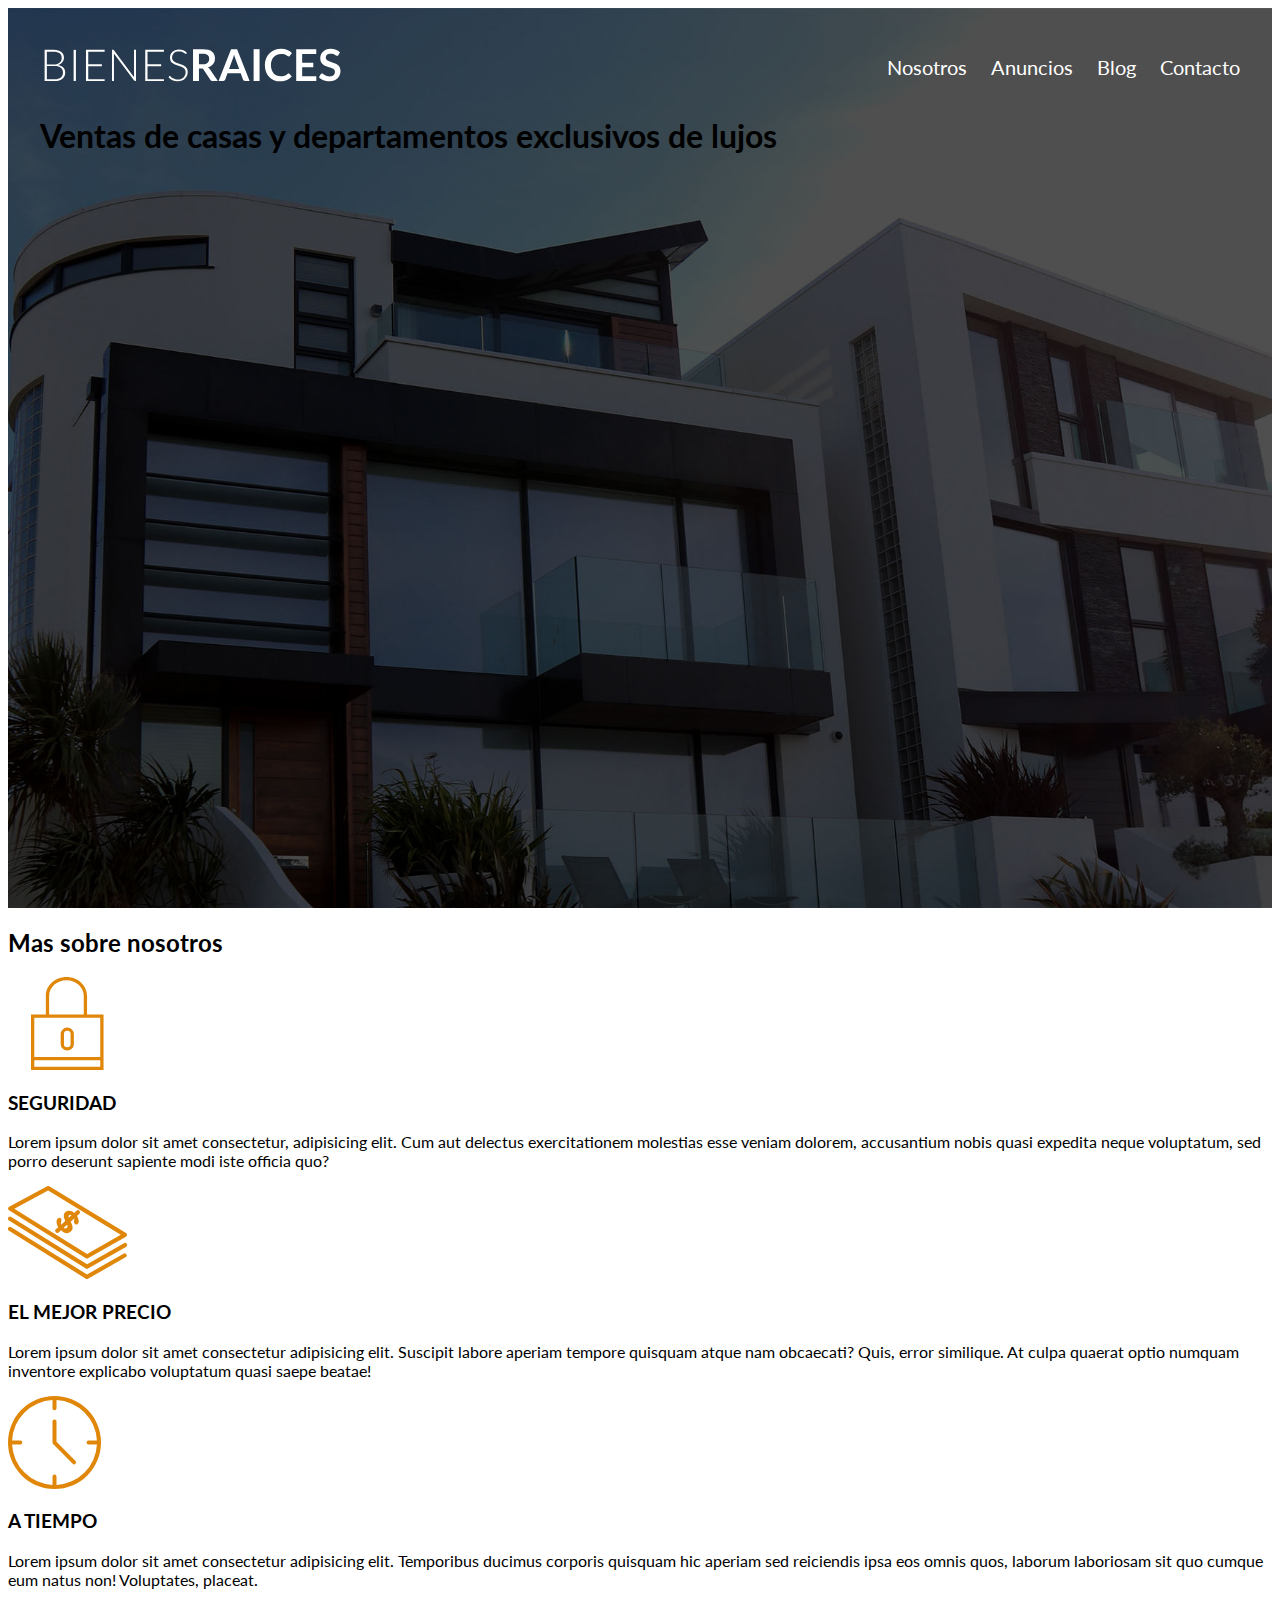
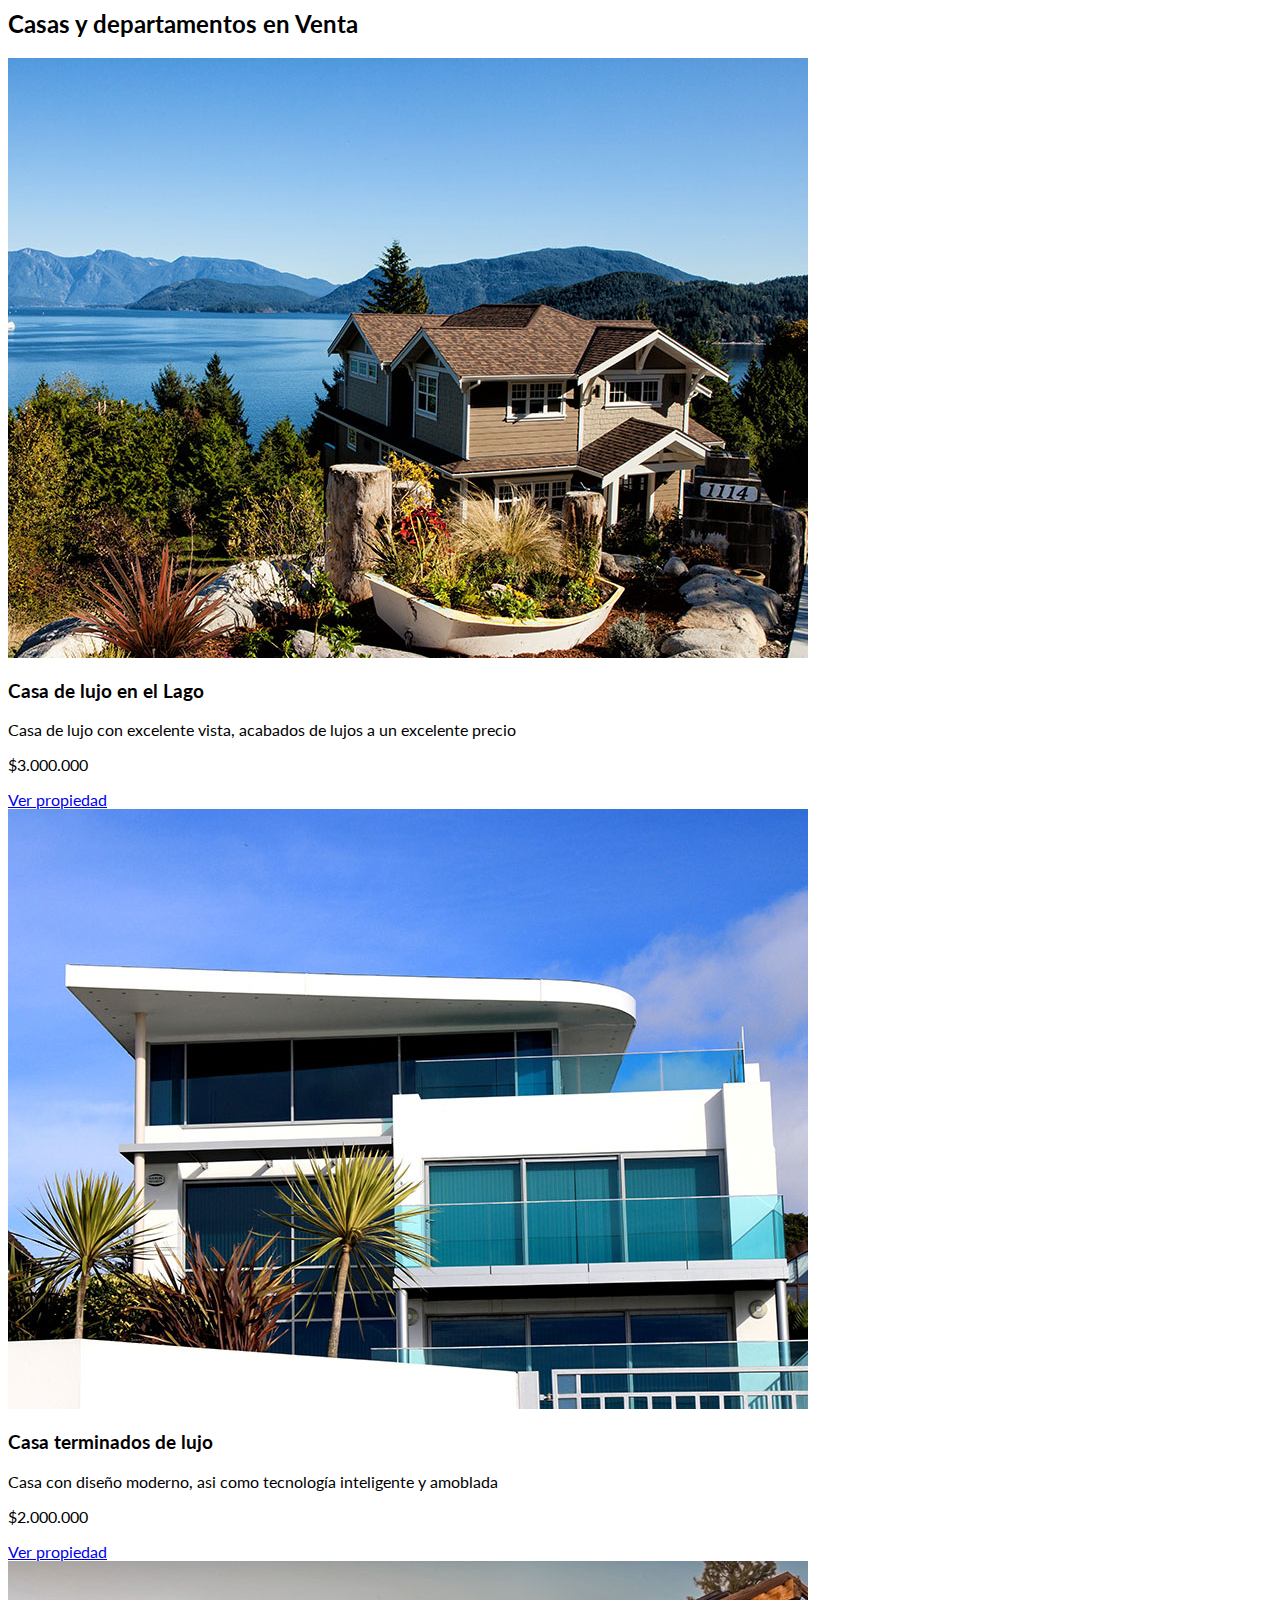
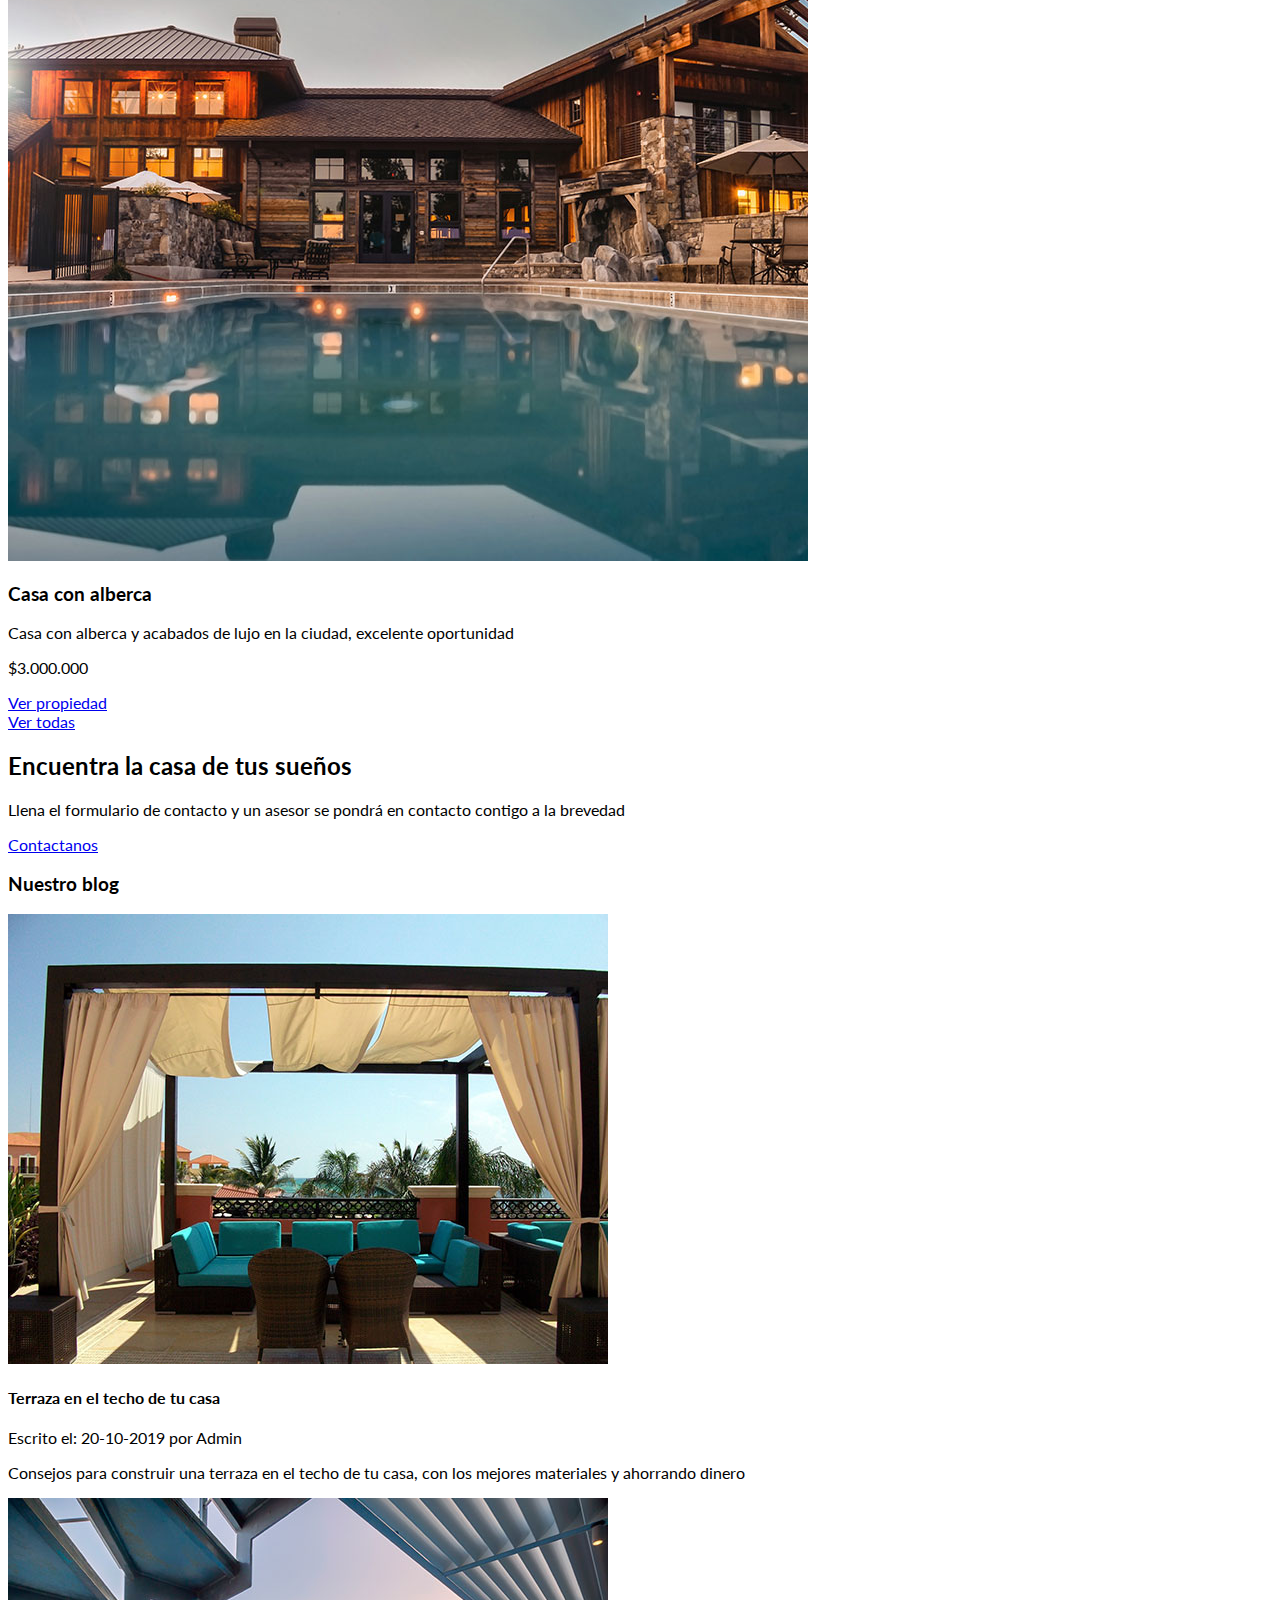
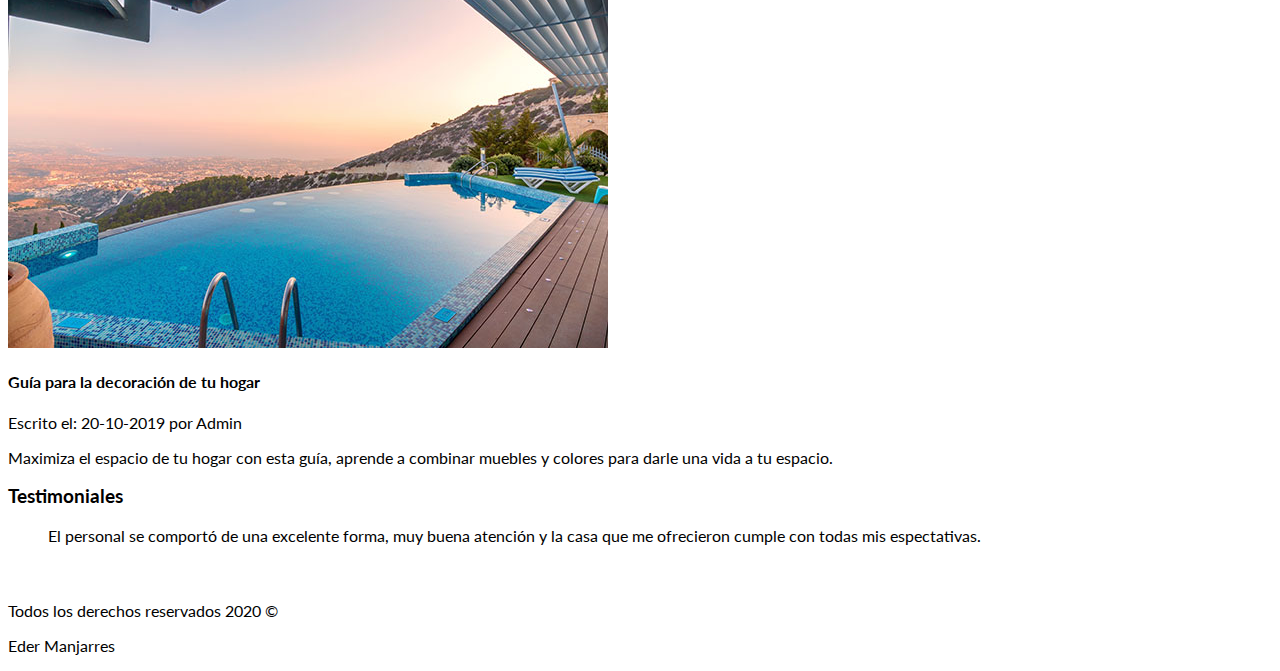
<file: index.html>
<!DOCTYPE html>
<html lang="en">
<head>
    <meta charset="UTF-8">
    <meta name="viewport" content="width=device-width, initial-scale=1.0">
    <title>Bienes Raices</title>
    <link href="https://fonts.googleapis.com/css?family=Lato:300,400,700,900&display=swap" rel="stylesheet">
    <link rel="stylesheet" href="css/styles.css">

</head>
<body>
    
    <header class="site-header inicio">
        <div class="contenedor">
            <div class="barra">
                <a href="/">
                    <img src="img/logo.svg" alt="Logo de Bienes Raices">
                </a>
            
                <nav class="navegacion">
                    <a href="nosotros.html">Nosotros</a>
                    <a href="anuncios.html">Anuncios</a>
                    <a href="blog.html">Blog</a>
                    <a href="contacto.html">Contacto</a>
                </nav>
            </div> <!-- Cierre barra-->

            <h1>Ventas de casas y departamentos exclusivos de lujos</h1>
        </div> <!-- Cierre contenedor-->
    </header>
    
    <section>
        <h2>Mas sobre nosotros</h2>
        
        <!-- -->
            <div>
                <img src="img/icono1.svg" alt="Icono Seguridad">
                <h3>SEGURIDAD</h3>
                <p>Lorem ipsum dolor sit amet consectetur, adipisicing elit. Cum aut delectus exercitationem molestias esse veniam dolorem, accusantium nobis quasi expedita neque voluptatum, sed porro deserunt sapiente modi iste officia quo?</p>
            </div>
            <div>
                <img src="img/icono2.svg" alt="Icono mejor precio">
                <h3>EL MEJOR PRECIO</h3>
                <p>Lorem ipsum dolor sit amet consectetur adipisicing elit. Suscipit labore aperiam tempore quisquam atque nam obcaecati? Quis, error similique. At culpa quaerat optio numquam inventore explicabo voluptatum quasi saepe beatae!</p>
            </div>
            <div>
                <img src="img/icono3.svg" alt="Icono a tiempo">
                <h3>A TIEMPO</h3>
                <p>Lorem ipsum dolor sit amet consectetur adipisicing elit. Temporibus ducimus corporis quisquam hic aperiam sed reiciendis ipsa eos omnis quos, laborum laboriosam sit quo cumque eum natus non! Voluptates, placeat.</p>
            </div>

    </section>

        <!-- -->
    <main>
        <h2>Casas y departamentos en Venta</h2>

        <div>
            <img src="img/anuncio1.jpg" alt="Anuncio casa en el lago">
            <h3>Casa de lujo en el Lago</h3>
            <p>Casa de lujo con excelente vista, acabados de lujos a un excelente precio</p>
            <p>$3.000.000</p>
            <a href="#">Ver propiedad</a>
        </div>
        <div>
            <img src="img/anuncio2.jpg" alt="Anuncio casa terminado lujos">
            <h3>Casa terminados de lujo</h3>
            <p>Casa con diseño moderno, asi como tecnología inteligente y amoblada</p>
            <p>$2.000.000</p>
            <a href="#">Ver propiedad</a>
        </div>
        <div>
            <img src="img/anuncio3.jpg" alt="Anuncio casa con alberca">
            <h3>Casa con alberca</h3>
            <p>Casa con alberca y acabados de lujo en la ciudad, excelente oportunidad</p>
            <p>$3.000.000</p>
            <a href="#">Ver propiedad</a>
        </div>

        <a href="anuncions.html">Ver todas</a>
    </main>

    <section>
        <h2>Encuentra la casa de tus sueños</h2>
        <p>Llena el formulario de contacto y un asesor se pondrá en contacto contigo a la brevedad</p>
        <a href="contacto.html">Contactanos</a>
    </section>

        <!-- -->
    <section>
        <article> <!-- Se usa cuando se tiene entrada blog, foro o parecidos -->
        <h3>Nuestro blog</h3>
        <img src="img/blog1.jpg" alt="entrada blog">
        <h4>Terraza en el techo de tu casa</h4>
        <p>Escrito el: 20-10-2019 por Admin</p>
        <p>Consejos para construir una terraza en el techo de tu casa, con los mejores materiales y ahorrando dinero</p>
    </article>
    <article>
        <img src="img/blog2.jpg" alt="entrada blog 2">
        <h4>Guía para la decoración de tu hogar</h4>
        <p>Escrito el: 20-10-2019 por Admin</p>
        <p>Maximiza el espacio de tu hogar con esta guía, aprende a combinar muebles y colores para darle una vida a tu espacio.</p>
    </article>
    </section>
        <!-- -->
    <section>
        <h3>Testimoniales</h3>
        <blockquote>
            El personal se comportó de una excelente forma, muy buena atención y la casa que me ofrecieron cumple con todas mis espectativas.
        </blockquote>
        <!-- -->
    </section>
    <footer>
        <nav class="navegacion">
            <a href="nosotros.html">Nosotros</a>
            <a href="anuncios.html">Anuncios</a>
            <a href="blog.html">Blog</a>
            <a href="contacto.html">Contacto</a>
        </nav>
        <p>Todos los derechos reservados 2020 &copy;</p>
        <p>Eder Manjarres</p>
    </footer>

</body>
</html>
</file>
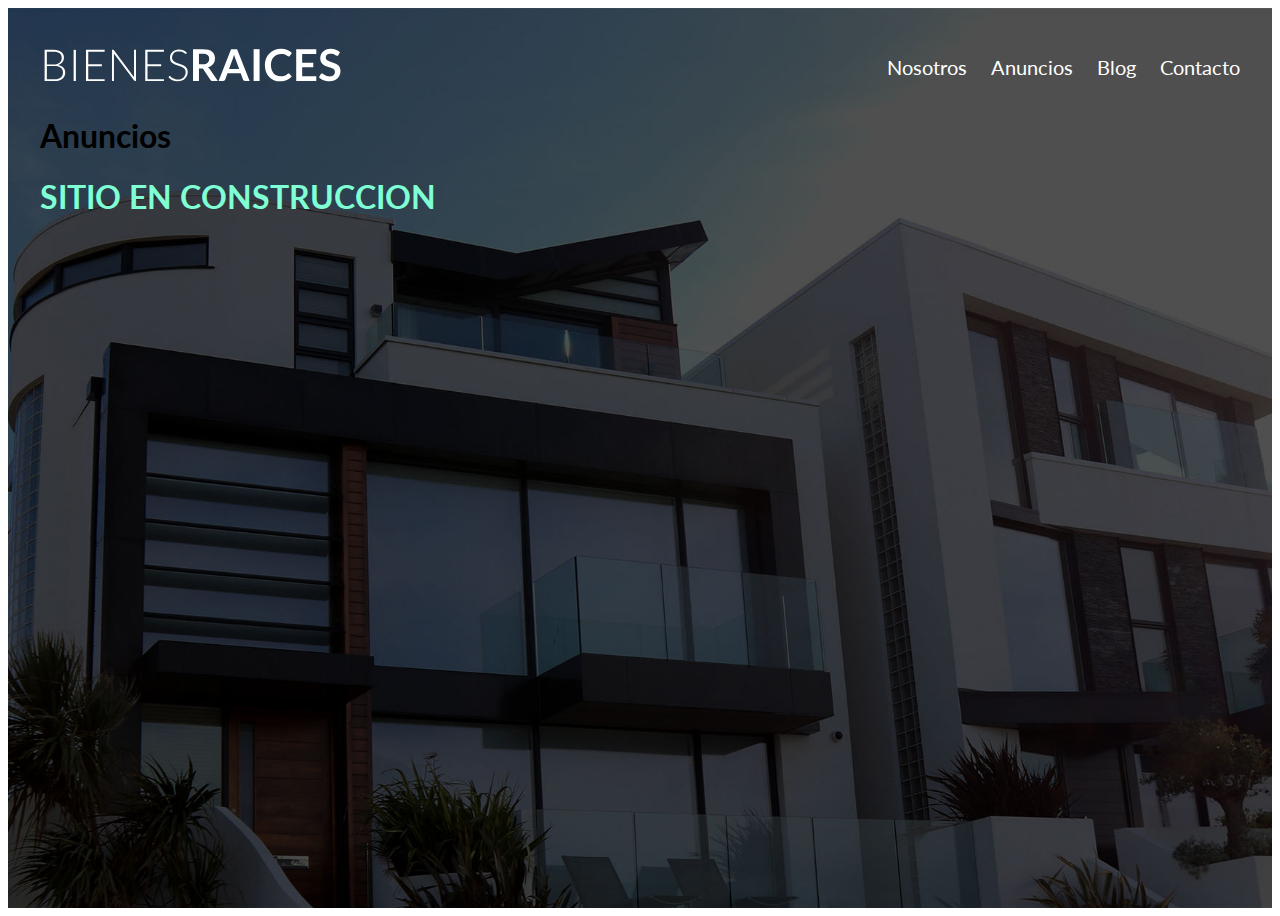
<file: anuncios.html>
<!DOCTYPE html>
<html lang="en">
<head>
    <meta charset="UTF-8">
    <meta name="viewport" content="width=device-width, initial-scale=1.0">
    <title>Bienes Raices</title>
    <link href="https://fonts.googleapis.com/css?family=Lato:300,400,700,900&display=swap" rel="stylesheet">
    <link rel="stylesheet" href="css/styles.css">
</head>
<body>
    <header class="site-header inicio">
        <div class="contenedor">
            <div class="barra">
                <a href="/">
                    <img src="img/logo.svg" alt="Ir al home">
                </a>
            
                <nav class="navegacion">
                    <a href="nosotros.html">Nosotros</a>
                    <a href="anuncios.html">Anuncios</a>
                    <a href="blog.html">Blog</a>
                    <a href="contacto.html">Contacto</a>
                </nav>
            </div> <!-- Cierre barra-->

            <h1>Anuncios</h1>

            <h1 style="color:aquamarine" font-size: 50px>SITIO EN CONSTRUCCION</h1>
        </div> <!-- Cierre contenedor-->
    </header>

    

</body>
</html>
</file>
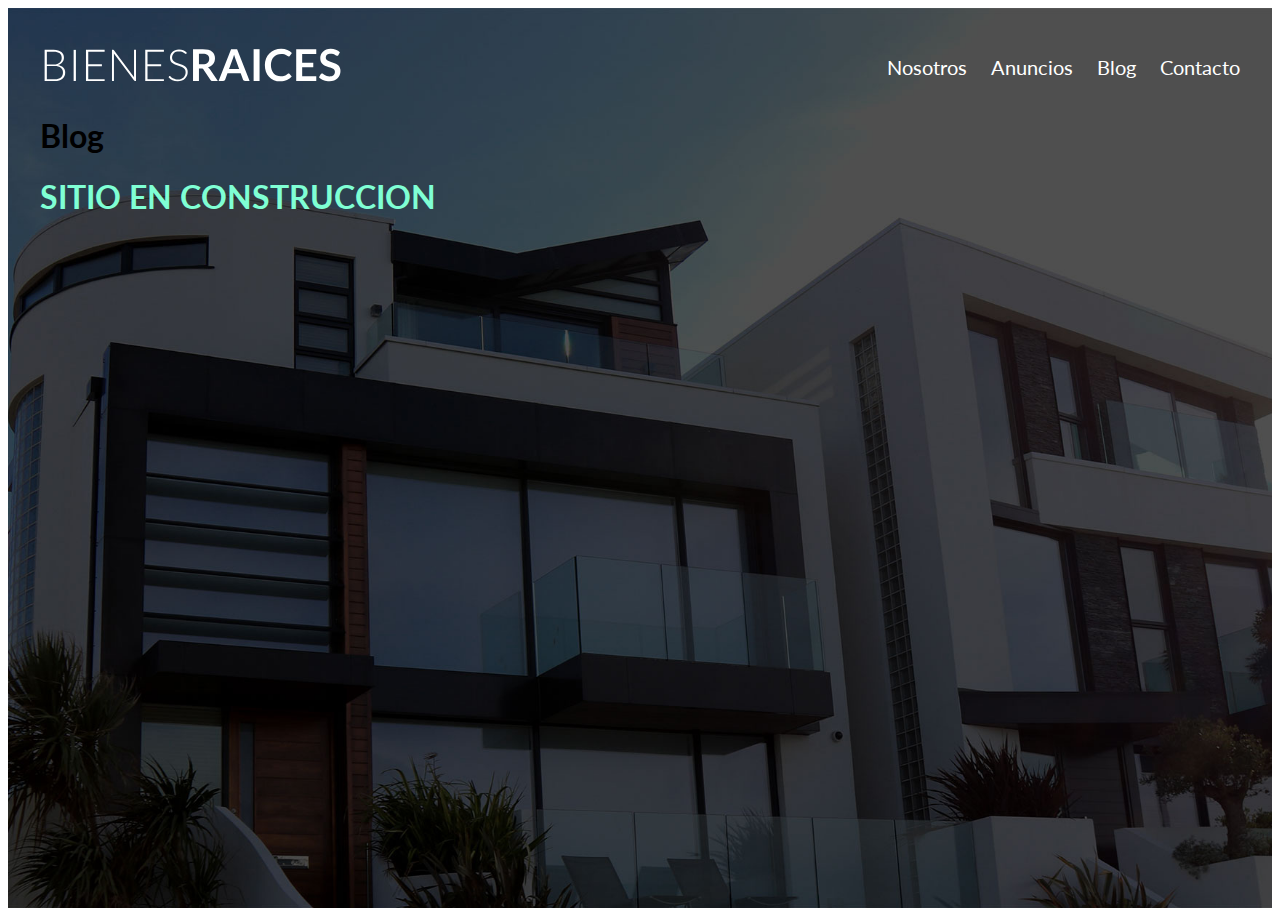
<file: blog.html>
<!DOCTYPE html>
<html lang="en">
<head>
    <meta charset="UTF-8">
    <meta name="viewport" content="width=device-width, initial-scale=1.0">
    <title>Bienes Raices</title>
    <link href="https://fonts.googleapis.com/css?family=Lato:300,400,700,900&display=swap" rel="stylesheet">
    <link rel="stylesheet" href="css/styles.css">
</head>
<body>
    <header class="site-header inicio">
        <div class="contenedor">
            <div class="barra">
                <a href="/">
                    <img src="img/logo.svg" alt="Ir al home">
                </a>
            
                <nav class="navegacion">
                    <a href="nosotros.html">Nosotros</a>
                    <a href="anuncios.html">Anuncios</a>
                    <a href="blog.html">Blog</a>
                    <a href="contacto.html">Contacto</a>
                </nav>
            </div> <!-- Cierre barra-->

            <h1>Blog</h1>

            <h1 style="color:aquamarine" font-size: 50px>SITIO EN CONSTRUCCION</h1>
        </div> <!-- Cierre contenedor-->
    </header>

    

</body>
</html>
</file>
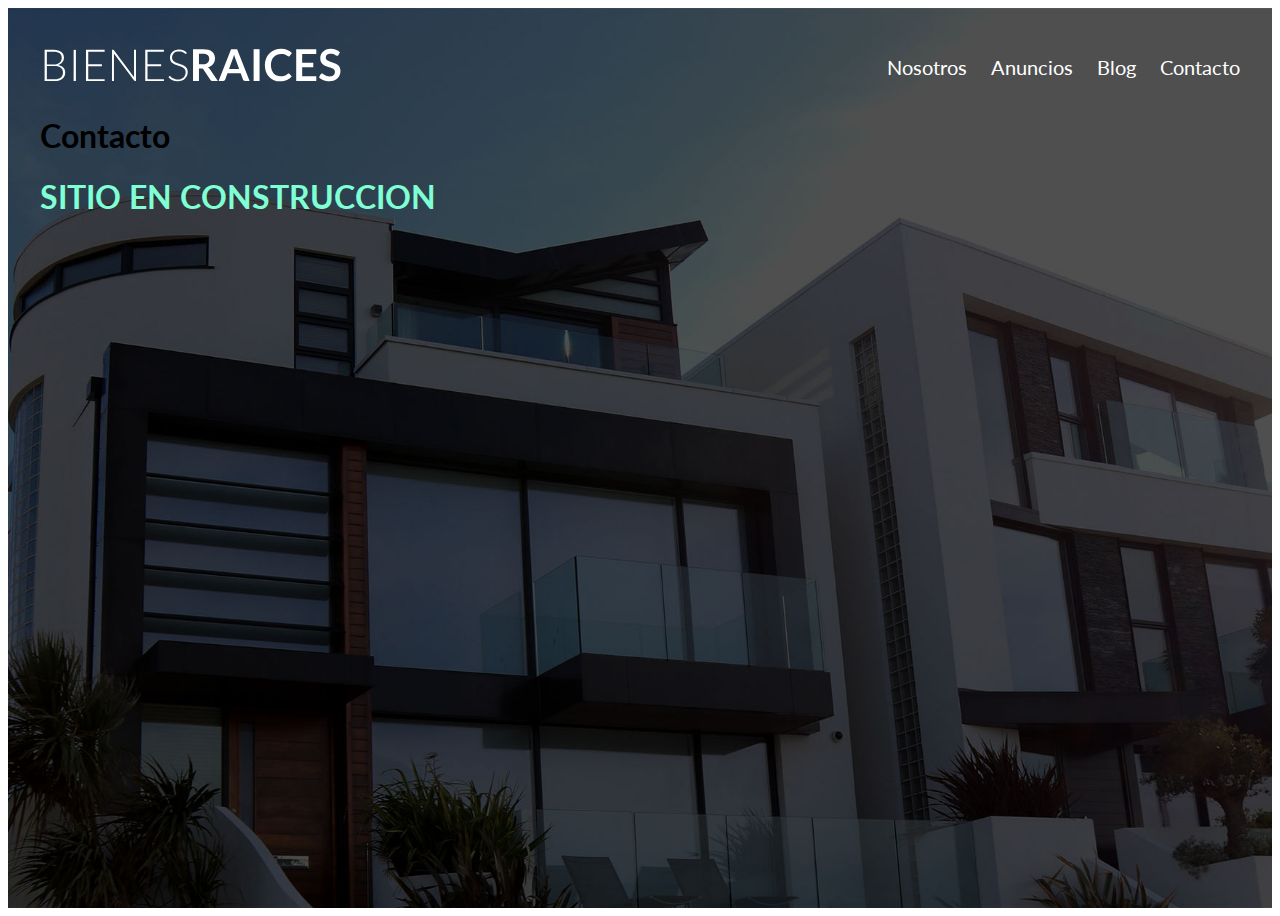
<file: contacto.html>
<!DOCTYPE html>
<html lang="en">
<head>
    <meta charset="UTF-8">
    <meta name="viewport" content="width=device-width, initial-scale=1.0">
    <title>Bienes Raices</title>
    <link href="https://fonts.googleapis.com/css?family=Lato:300,400,700,900&display=swap" rel="stylesheet">
    <link rel="stylesheet" href="css/styles.css">
</head>
<body>
    <header class="site-header inicio">
        <div class="contenedor">
            <div class="barra">
                <a href="/">
                    <img src="img/logo.svg" alt="Ir al home">
                </a>
            
                <nav class="navegacion">
                    <a href="nosotros.html">Nosotros</a>
                    <a href="anuncios.html">Anuncios</a>
                    <a href="blog.html">Blog</a>
                    <a href="contacto.html">Contacto</a>
                </nav>
            </div> <!-- Cierre barra-->

            <h1>Contacto</h1>

            <h1 style="color:aquamarine" font-size: 50px>SITIO EN CONSTRUCCION</h1>
        </div> <!-- Cierre contenedor-->
    </header>

    

</body>
</html>
</file>
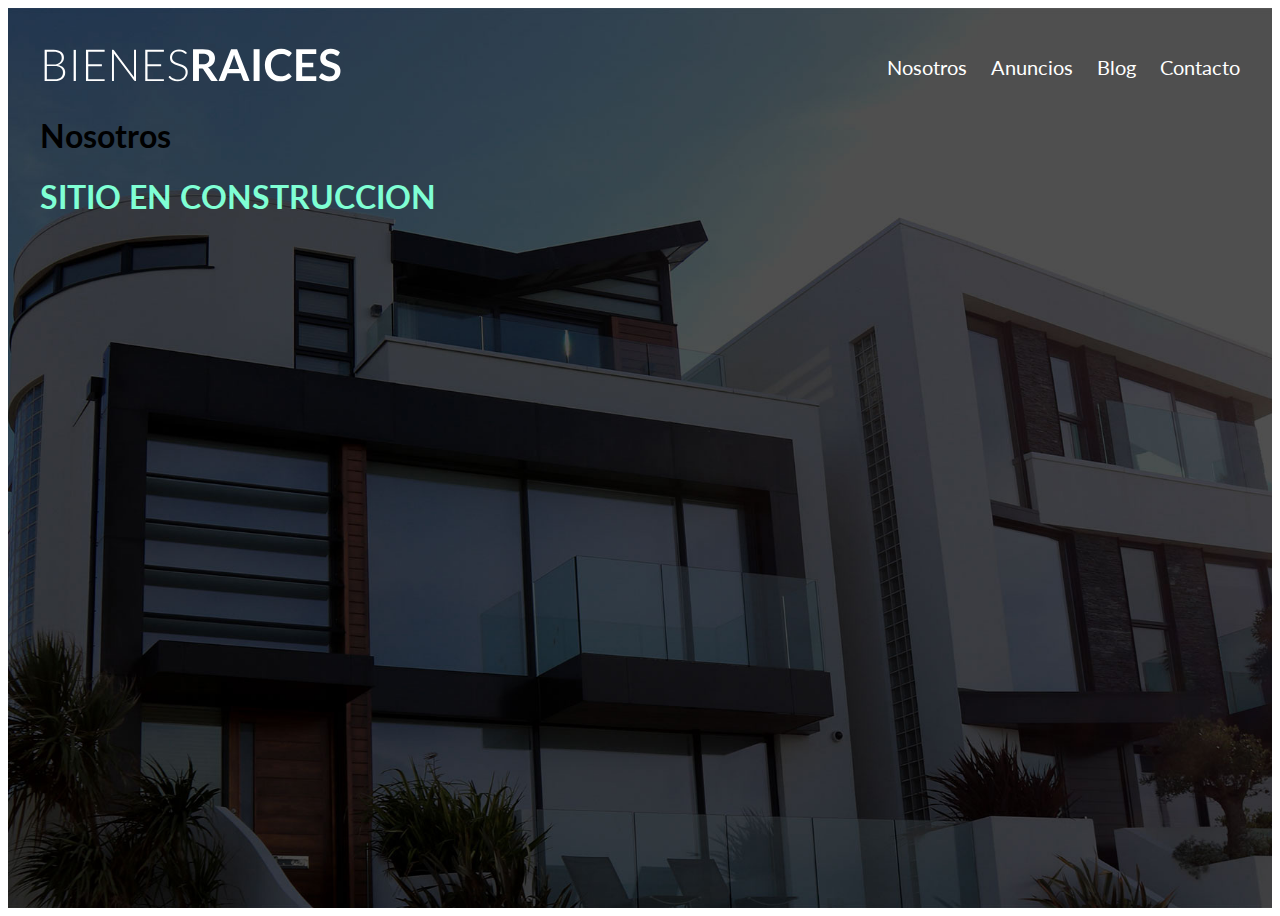
<file: nosotros.html>
<!DOCTYPE html>
<html lang="en">
<head>
    <meta charset="UTF-8">
    <meta name="viewport" content="width=device-width, initial-scale=1.0">
    <title>Bienes Raices</title>
    <link href="https://fonts.googleapis.com/css?family=Lato:300,400,700,900&display=swap" rel="stylesheet">
    <link rel="stylesheet" href="css/styles.css">
</head>
<body>
    <header class="site-header inicio">
        <div class="contenedor">
            <div class="barra">
                <a href="/">
                    <img src="img/logo.svg" alt="Ir al home">
                </a>
            
                <nav class="navegacion">
                    <a href="nosotros.html">Nosotros</a>
                    <a href="anuncios.html">Anuncios</a>
                    <a href="blog.html">Blog</a>
                    <a href="contacto.html">Contacto</a>
                </nav>
            </div> <!-- Cierre barra-->

            <h1>Nosotros</h1>

            <h1 style="color:aquamarine" font-size: 50px>SITIO EN CONSTRUCCION</h1>
        </div> <!-- Cierre contenedor-->
    </header>

    

</body>
</html>
</file>
<file: css/styles.css>
/*Body*/
body{
    font-family: 'Lato', sans-serif;
}

/**/
/*Clases .nombre{}*/
/*IDs #nombre{}*/

/* globales */
.contenedor{
    max-width: 1200px;
    margin: 0 auto 0 auto; /*top, rig, bot, lef*/
}

/* Header */
.site-header.inicio{
    background-image: url(../img/header.jpg); 
    background-position: center center;
    background-size: cover;
    height: 100vh;
    min-height: 600px;
}
.barra{
    display: flex;
    justify-content: space-between;
    align-items: center;
    padding-top: 30px;
}
.navegacion a{
    color: #ffffff;
    text-decoration: none;
    font-size: 20px;
    margin-right: 20px;
}
.navegacion a:last-of-type{
    margin: 0;
}
.navegacion a:hover{
    color: orange;
}
</file>
